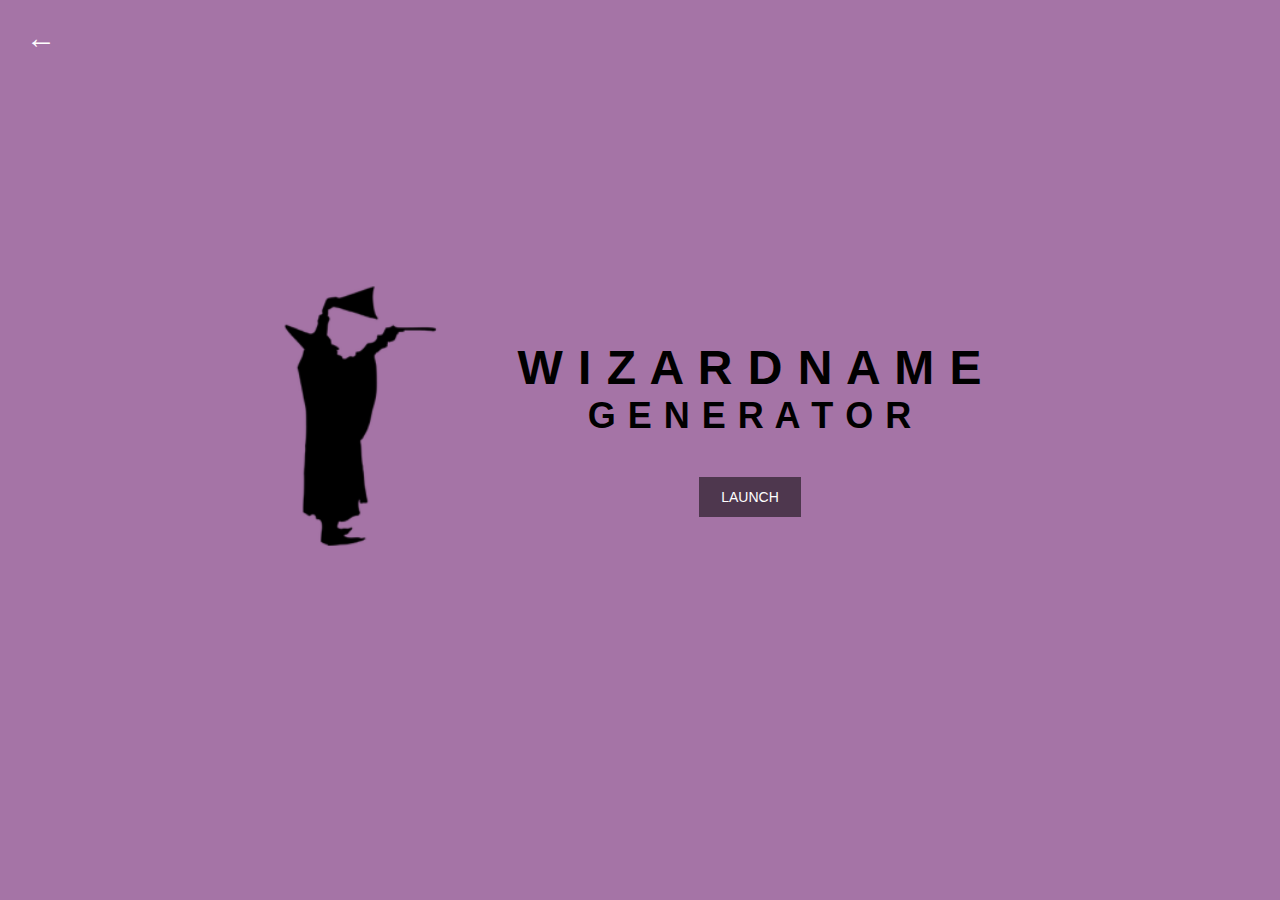
<file: index.html>
<!DOCTYPE html>
<html lang="en">
<head>
    <meta charset="UTF-8">
    <meta name="viewport" content="width=device-width, initial-scale=1.0">
    <title>Wizard Name Generator</title>
    <link rel="stylesheet" href="./ASSETS/CSS/styles.css">
</head>
<body>
    <div class="container">
        <button class="arrow-left" id="exitButton">&#x2190;</button>
        <div class="content">
            <div class="image">
                <img src="./ASSETS/IMAGES/2.png" alt="Wizard">
            </div>
            <div class="text">
                <h1 class="title">W I Z A R D N A M E</h1>
                <h2 class="subtitle">G E N E R A T O R</h2>
                <div class="launch-border">
                    <button class="launch-btn">LAUNCH</button>
                </div>
            </div>
        </div>
    </div>
    <script src="./ASSETS/JS/script.js"></script>
</body>
</html>
</file>
<file: ASSETS/CSS/styles.css>
body {
    margin: 0;
    padding: 0;
    font-family: Arial, sans-serif;
    background-color: #A574A6;
    overflow: hidden; /* Prevent scrolling while the GIF is displayed */
}

.gif-overlay {
    position: fixed;
    top: 0;
    left: 0;
    width: 100%;
    height: 100%;
    background: url('../ASSETS/IMAGES/gifgit.gif') center center no-repeat; /* Center the GIF */
    background-size: cover; /* Cover the entire viewport */
    z-index: 9999; /* Ensure the overlay is on top of other content */
}


.container {
    width: 80%;
    margin: 200px auto 240px auto; /* Adjust margin to push content below and move container a little bit on top */
    text-align: center;
}
.arrow-left {
    position: absolute;
    top: 20px;
    left: 20px;
    color: white;
    font-size: 30px;
    cursor: pointer;
    background: none; /* Remove background color */
    border: none; /* Remove border */
}


.content {
    display: flex;
    align-items: center;
    justify-content: center; /* Align content to the start (left) */
    margin-left: -100px; /* Adjust margin to move both image and text more to the left */
}


.image {
    margin-right: 10px; /* Adjust margin to push the image closer to the text */
}
.image img {
    width: 300px; /* Adjust image width to make it larger */
    height: auto;
    border-radius: 10px;
}


.text {
    margin-left: 10px; /* Adjust margin to move the text closer to the image */
    text-align: center;
    margin-top: 20px; /* Adjust margin between image and text */
    font-size: 24px; /* Increase the font size */
    letter-spacing: 1px; /* Add space between letters */
}



.title,
.subtitle,
.launch-btn {
    margin: 0; /* Remove default margins */
}
.title {
    font-family: 'jejumyeongjo', sans-serif; /* Change font family to jejumyeongjo */
}
.subtitle {
    margin-bottom: 40px; /* Add margin between subtitle and launch button */
}


.launch-btn {
    background-color: #4E374E; /* Set the background color */
    color: #fff; /* Set the text color */
    border: 2px solid #4E374E; /* Set border color and width */
    padding: 10px 20px;
    font-size: 14px;
    cursor: pointer;
}
</file>
